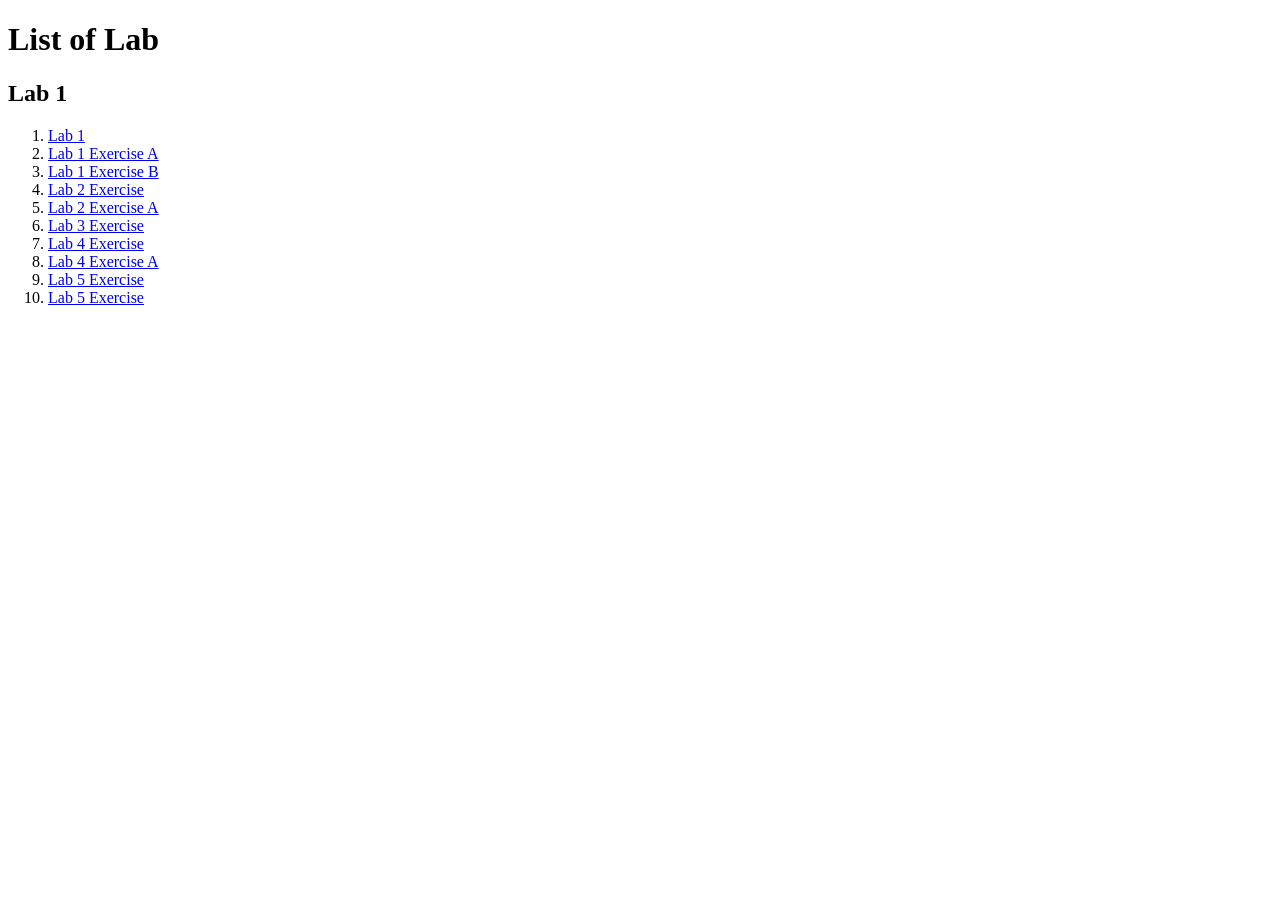
<file: index.html>
<!DOCTYPE html>
<html>
    <head>
        <title> list of lab</title>
    </head>

    <body>
        <h1>List of Lab</h1>

        <h2>Lab 1</h2>
        <ol>
            <li><a href="Lab1/Lab1.html">Lab 1 </a></li>
            <li><a href="Lab1_ExerA/lab1_ExerA.html">Lab 1 Exercise A</a></li>
            <li><a href="Lab1_ExerB/lab1_ExerB.html">Lab 1 Exercise B</a></li>
            <li><a href="Lab2/lab2.html">Lab 2 Exercise</a></li>
            <li><a href="Lab2/Lab2_ExerA.html">Lab 2 Exercise A</a></li>
            <li><a href="Lab3/lab3.html">Lab 3 Exercise</a></li>
            <li><a href="Lab4/Lab4/lab4.html">Lab 4 Exercise</a></li>
            <li><a href="Lab4/Lab4_ExerA/lab4_ExerA.html">Lab 4 Exercise A</a></li>
            <li><a href="Lab5/Lab5/umt.html">Lab 5 Exercise</a></li>
            <li><a href="Lab5/Lab5_ExerA/food.html">Lab 5 Exercise</a></li>
        </ol>
    </body>
</html>
</file>
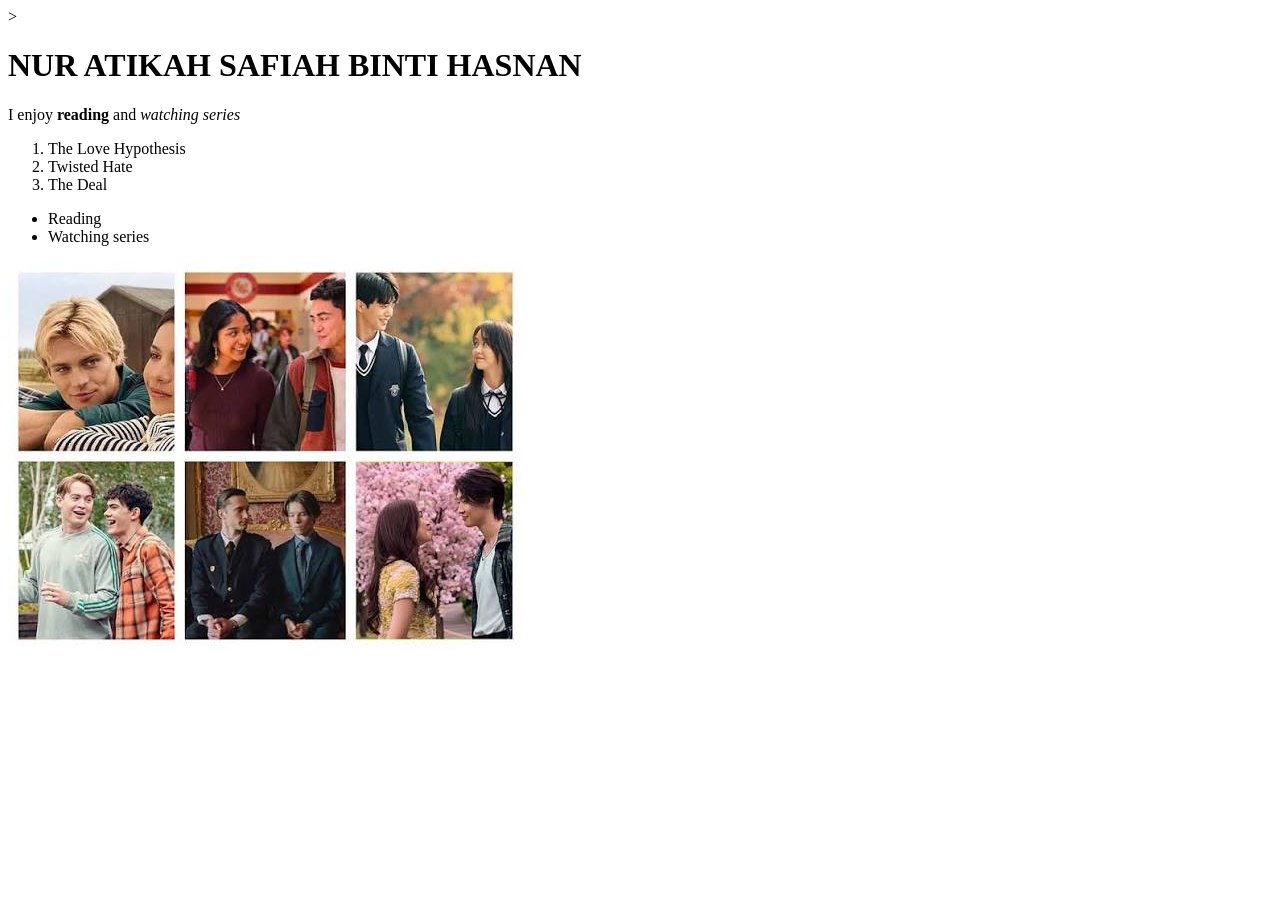
<file: Lab1/Lab1.html>
<!DOCTYPE html>
<html lang="en">
    <head>
        <meta charset="UTF-8">
        <title>
            My Profile
        </title>
    </head>
    <body>
       <!--Heading-->>
        <h1> NUR ATIKAH SAFIAH BINTI HASNAN</h1>
       <!--About my hobbies-->
        <P>I enjoy <strong>reading</strong> and <em>watching series</em></P>
         <!--Favourite Books-->
        <ol>
            <li>The Love Hypothesis</li>
            <li>Twisted Hate</li>
            <li>The Deal</li>
        </ol>
        <!--Link and Image-->
        <ul>
            <li>Reading</li>
            <li>Watching series</li>
        </ul>
        <a href+"https://alihazelwood.com/the-love-hypothesis/"></a>
        <img src="netflix.jpg"alt="Watching Series">
    </body>
</html>
</file>
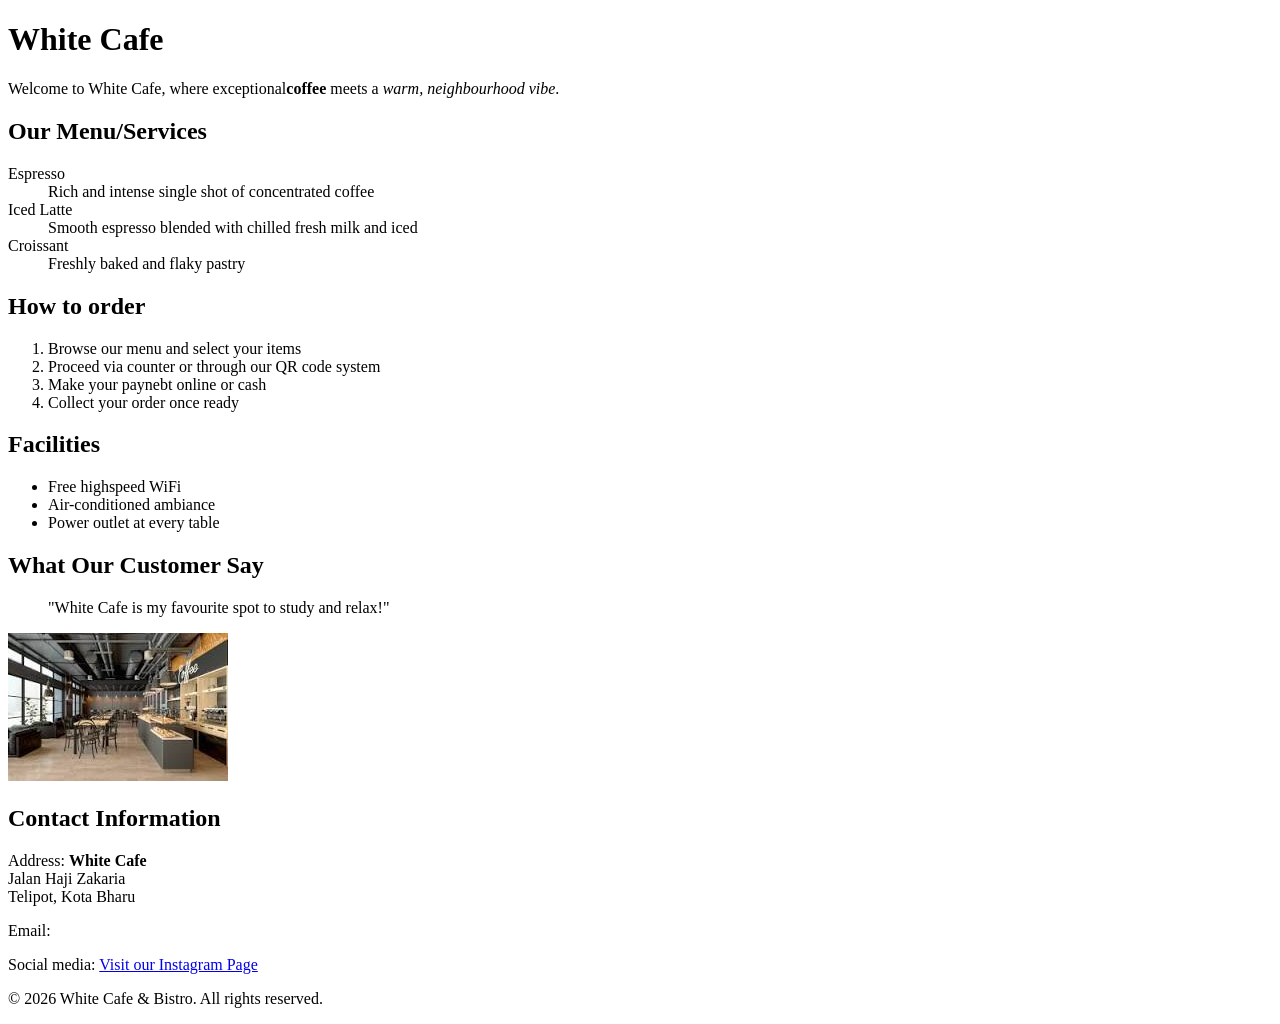
<file: Lab1_ExerA/lab1_ExerA.html>
<!DOCTYPE html>
<html lang="en">
    <head>
        <meta charset="UTF-8">
        <meta name="viewport"
        content="width=device-width,
        initial-scale+1.0">
        <title>White Cafe</title>
        <h1> White Cafe</h1>
        <p>Welcome to White Cafe, where exceptional<strong>coffee</strong> meets a <em>warm, neighbourhood vibe</em>.</p>

        <h2>Our Menu/Services</h2>
        <dl>
            <dt>Espresso</dt>
            <dd>Rich and intense single shot of concentrated coffee</dd>

            <dt>Iced Latte</dt>
            <dd>Smooth espresso blended with chilled fresh milk and iced</dd>

            <dt>Croissant</dt>
            <dd>Freshly baked and flaky pastry</dd>
        </dl>

        <h2>How to order</h2>
        <ol>
            <li> Browse our menu and select your items</li>
            <li> Proceed via counter or through our QR code system</li>
            <li> Make your paynebt online or cash</li>
            <li> Collect your order once ready</li>
        </ol>

           <h2>Facilities</h2>
        <ul>
            <li> Free highspeed WiFi</li>
            <li> Air-conditioned ambiance</li>
            <li> Power outlet at every table</li>
        </ul>
        <h2>What Our Customer Say</h2>
        <blockquote>
            "White Cafe is my favourite spot to study and relax!"
        </blockquote>
        <p>
             <img src="whitecafe.jpg"alt="White Cafe">
        </p>
         <h2>Contact Information</h2>
        <p>Address: 
           <strong>White Cafe</strong><br> Jalan Haji Zakaria<br>
            Telipot, Kota Bharu<br>
        </p>
        <p>
            Email: <a href="WhiteCafe class=com"></a>
        </p>

        <p>
            Social media: <a href="https://www.instagram.com/socialmediacafe11/" target="_blank"> Visit our Instagram Page</a>
        </p>
        <footer>
            <p>&copy; 2026 White Cafe &amp; Bistro. All rights reserved. </p>
        </footer>
</head>
</html>
</file>
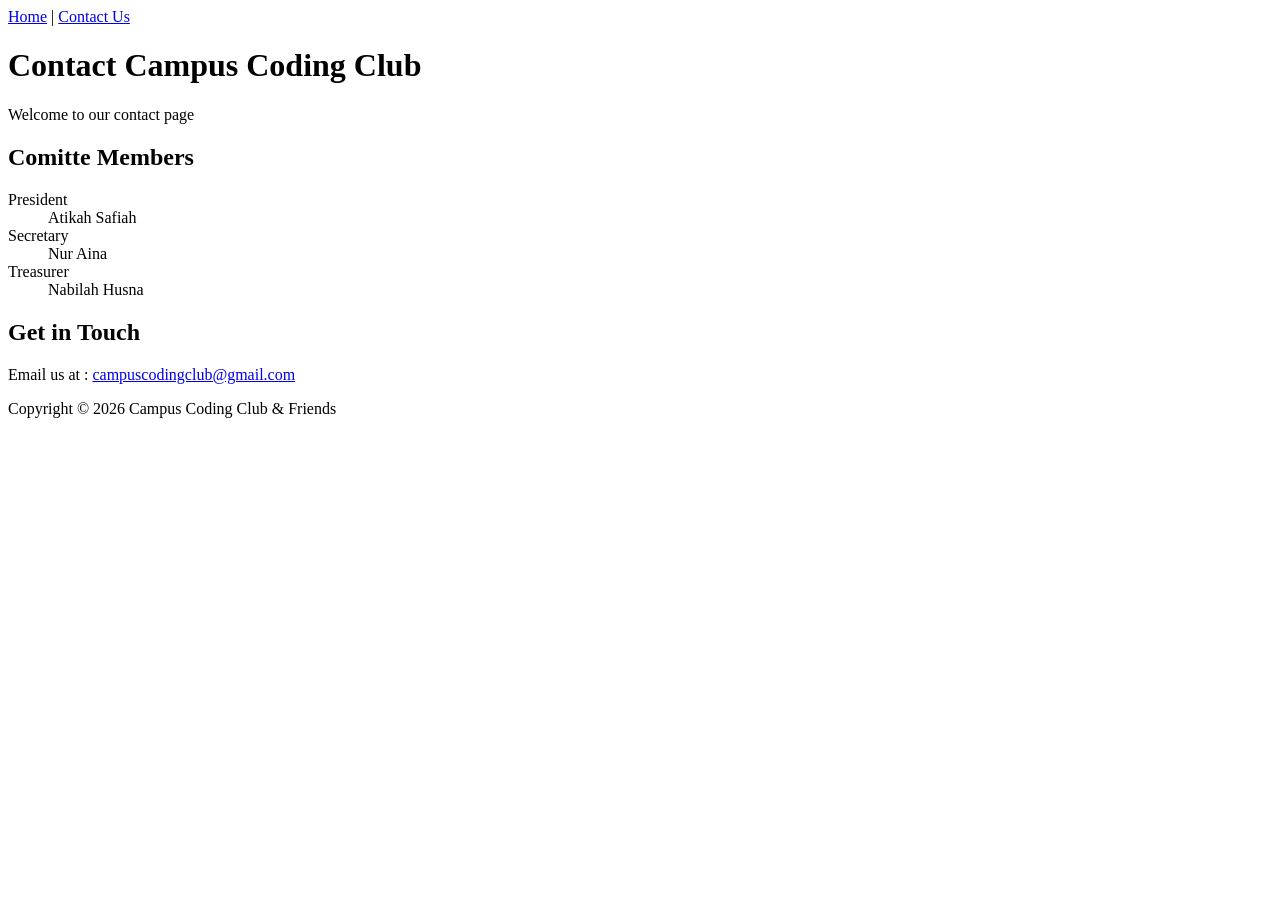
<file: Lab1_ExerB/Contact.html>
<!DOCTYPE html>
<html lang="en">
    <head>
        <!-- Page information-->
         <meta charset="utf-8">
         <title>Campus Coding Club - Contact Us</title>
    </head>
    <body>

        <!--Navigation-->
        <nav>
            <a href="lab1_ExerB.html">Home</a> |
            <a href="contact.html">Contact Us</a>
        </nav>

        <h1>Contact Campus Coding Club</h1>
        <p>Welcome to our contact page</p>

        <h2>Comitte Members</h2>

        <dl>
            <dt>President</dt>
            <dd>Atikah Safiah</dd>

            <dt>Secretary</dt>
            <dd>Nur Aina</dd>
            
            <dt>Treasurer</dt>
            <dd>Nabilah Husna</dd>
        </dl>

        <!--Club Email-->
        <h2>Get in Touch</h2>
        <p>
            Email us at :
            <a href="mailto:campuscodingclub@gmail.com">
            campuscodingclub@gmail.com</a>
        </p>

        <!--Copyright Information-->
        <p>Copyright &copy; 2026 Campus Coding Club &amp; Friends</p>
    </body>
</html>
</file>
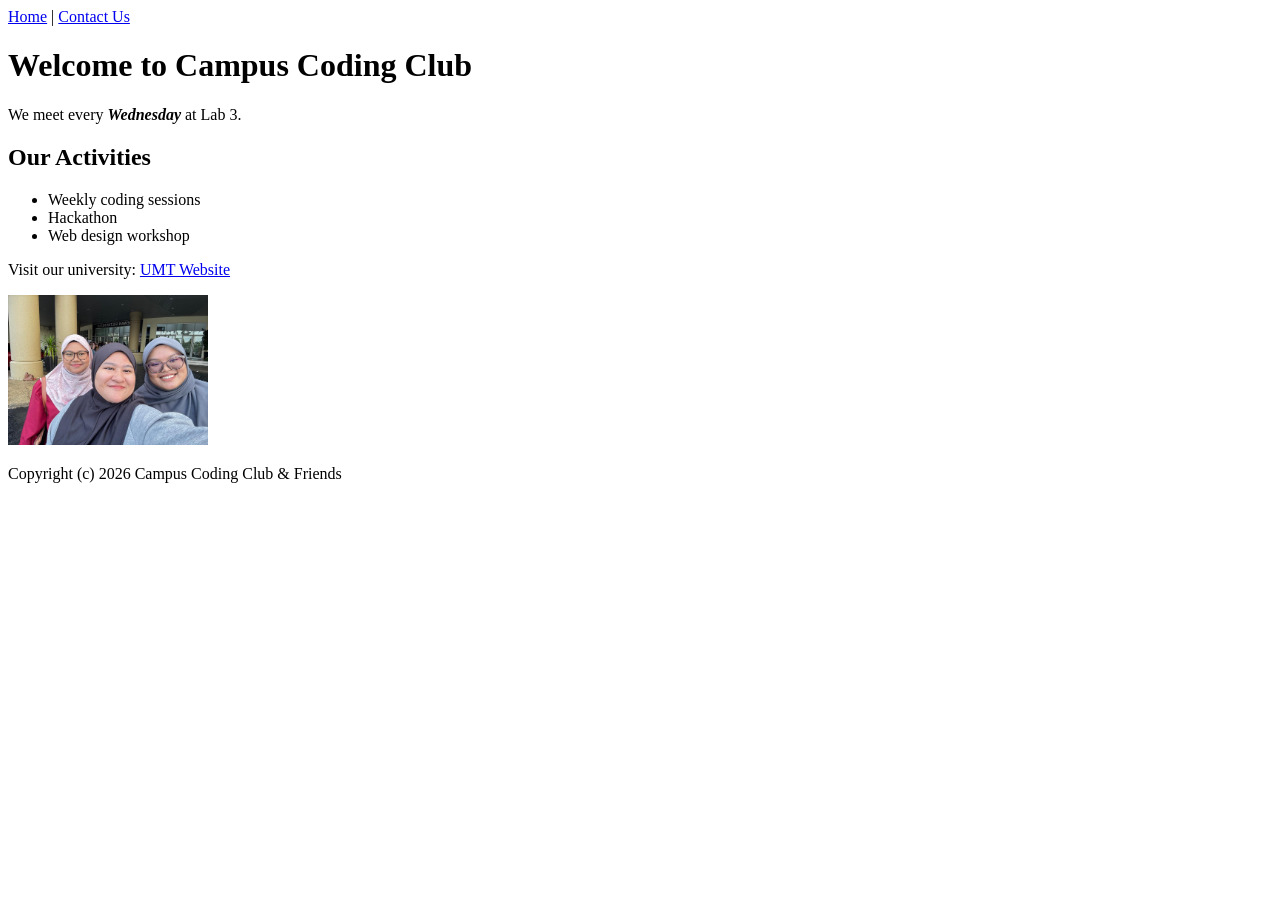
<file: Lab1_ExerB/lab1_ExerB.html>
<!DOCTYPE html>
<html lang="en">
<head>
    <meta charset="UTF-8">
    <meta name="viewport" content="width=device-width, initial-scale=1.0">
 <title>Campus Coding Club</title>
</head>
 <body>

<!-- List of errors -->
<!-- Error 1 (Line 1): Missing DOCTYPE declaration -->
<!-- Error 2 (Line 3): Missing closing tag-->
<!--Error 3 (Line 4): Meta tag was inside the unclosed title-->
<!-- Error 4 (Line 7): Wrong closing heading tag-->
<!-- Error 5 (Line 8): Strong and em tags closed in the wrong order-->
<!-- Error 6 (Line 8): Missing closing paragraph tag-->
<!-- Error 7 (Line 9): Wrong closing heading tag-->
<!-- Error 8 (Line 11): Missing closing list item tag </li-->
<!-- Error 9 (Line 14): Wrong closing list tag </ul>-->
<!-- Error 10 (Line 15): URL is missing htpps://-->
<!-- Error 11 (Line 16): Image is missing alternative text-->

<!--Navigation-->
        <nav>
            <a href="lab1_ExerB.html">Home</a> |
            <a href="contact.html">Contact Us</a>
        </nav>

 <h1>Welcome to Campus Coding Club</h1>
 <p>We meet every <strong><em>Wednesday</em></strong> at Lab 3.</p>
 <h2>Our Activities</h2>
 <ul>
 <li>Weekly coding sessions</li>
 <li>Hackathon</li>
 <li>Web design workshop</li>
 </ul>
 <p>Visit our university: <a href=https://www.umt.edu.my>UMT Website</a></p>
 <img src="club.jpeg" alt="Campus Coding Club" width = 200>
 <p>Copyright (c) 2026 Campus Coding Club & Friends</p>
 </body>
 </html>
</file>
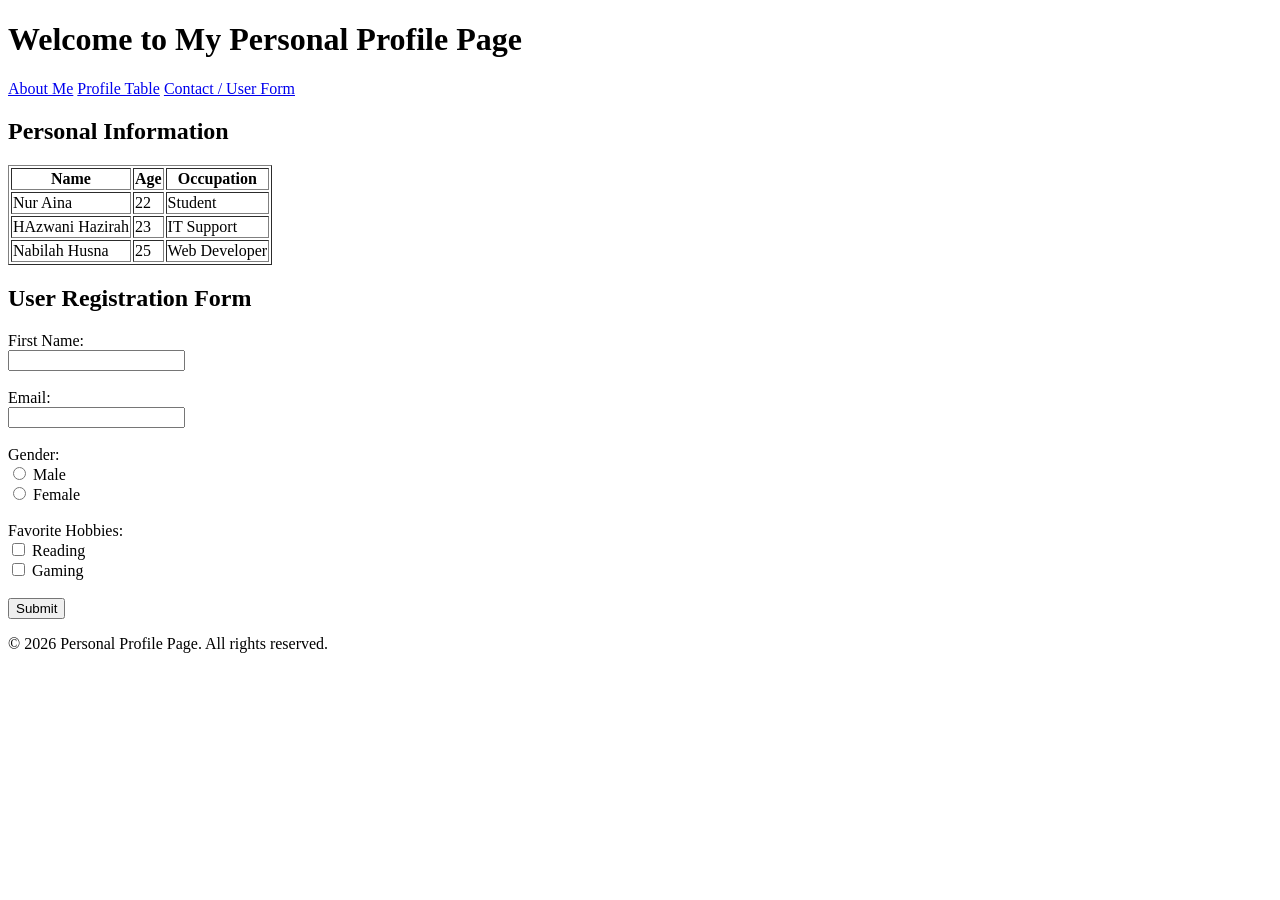
<file: Lab2/lab2.html>
<!DOCTYPE html>
<html lang="en">
<head>
    <meta charset="UTF-8">
    <title>Personal Profile Page</title>
</head>
<body>

    <!--Semantic Tag: Header-->
    <header>
        <h1>Welcome to My Personal Profile Page</h1>
    </header>

    <!--Semantic Tag: Nav-->
    <nav>
       <a href="#about">About Me</a> 
        <a href="#profile-data">Profile Table</a> 
        <a href="#form-section">Contact / User Form</a>
    </nav>

    <!--Main Content grouped into a Section-->
    <section>

        <!--Article 1: Profile Table-->
        <article id="profile-data">
            <h2>Personal Information</h2>
            <!--Table Requirement: At least 3 rows and 3 columns-->
            <table border="1">
                <tr>
                    <th>Name</th>
                    <th>Age</th>
                    <th>Occupation</th>
                </tr>
                <tr>
                    <td>Nur Aina</td>
                    <td>22</td>
                    <td>Student</td>
                </tr>
                 <tr>
                    <td>HAzwani Hazirah</td>
                    <td>23</td>
                    <td>IT Support</td>
                </tr>
                <tr>
                    <td>Nabilah Husna</td>
                    <td>25</td>
                    <td>Web Developer</td>
                </tr>
            </table>
        </article>

        <!--Article 2: Form Section-->
        <article id="form-section">
            <h2>User Registration Form</h2>
            
            <!--Form Requirement: Text inputs, radio buttons, checkboxes, submit button-->
            <form action="submit_form.php" method="post">
                <!--Text Inputs (Name & Email)-->
                <label for="fname">First Name:</label><br>
                <input type="text" id="fname" name="firstname"><br><br>

                <label for="email">Email:</label><br>
                <input type="text" id="email" name="email"><br><br>

                <!--Radio Buttons (Gender)-->
                <label>Gender:</label><br>
                <input type="radio" id="male" name="gender" value="male">
                <label for="male">Male</label><br>
                <input type="radio" id="female" name="gender" value="female">
                <label for="female">Female</label><br><br>

                <!--Checkboxes (Favorite Hobbies)-->
                <label>Favorite Hobbies:</label><br>
                <input type="checkbox" id="hobby1" name="hobby1" value="Reading">
                <label for="hobby1">Reading</label><br>
                <input type="checkbox" id="hobby2" name="hobby2" value="Gaming">
                <label for="hobby2">Gaming</label><br><br>

                <!--Submit Button-->
                <input type="submit" value="Submit">
            </form>
        </article>

    </section>

    <!--Semantic Tag: Footer-->
    <footer>
        <p>&copy; 2026 Personal Profile Page. All rights reserved.</p>
    </footer>

</body>
</html>
</file>
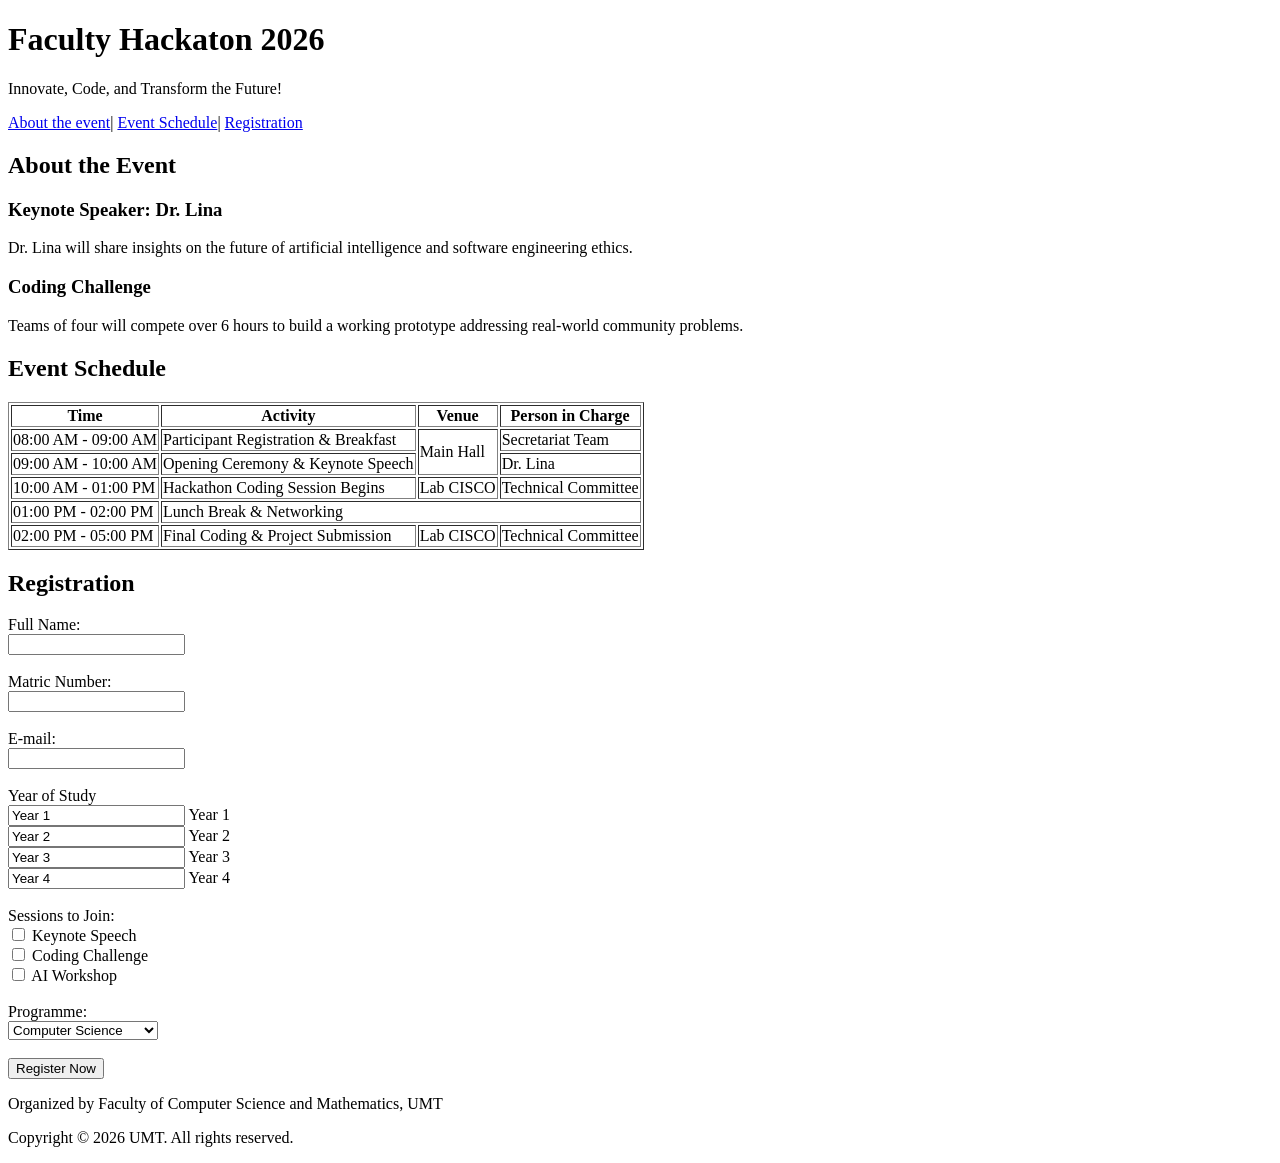
<file: Lab2/Lab2_ExerA.html>
<!DOCTYPE html>
<html lang="en">
<head>
    <meta charset="UTF-8">
    <title>Faculty Hackaton 2026</title>
</head>
<body>

    <!-- Header Section -->
     <header>
        <h1>Faculty Hackaton 2026</h1>
        <p>Innovate, Code, and Transform the Future!</p>
     </header>

      <!-- Navigation Sections with Internet Links -->
       <nav>
            <a href="#about">About the event</a>|
            <a href="#schedule">Event Schedule</a>|
            <a href="#register">Registration</a>
       </nav>

        <!-- Section 1: About the Event -->
    <section id="about">
        <h2>About the Event</h2>
        <article>
            <h3>Keynote Speaker: Dr. Lina</h3>
            <p>Dr. Lina will share insights on the future of artificial intelligence and software engineering ethics.</p>
        </article>
        <article>
            <h3>Coding Challenge</h3>
            <p>Teams of four will compete over 6 hours to build a working prototype addressing real-world community problems.</p>
        </article>
    </section>

     <!-- Section 2: Event Schedule Table -->
    <section id="schedule">
        <h2>Event Schedule</h2>
        <table border="1">
            <tr>
                <th>Time</th>
                <th>Activity</th>
                <th>Venue</th>
                <th>Person in Charge</th>
            </tr>
            <tr>
                <td>08:00 AM - 09:00 AM</td>
                <td>Participant Registration & Breakfast</td>
                <td rowspan="2">Main Hall</td>
                <td>Secretariat Team</td>
            </tr>
            <tr>
                <td>09:00 AM - 10:00 AM</td>
                <td>Opening Ceremony & Keynote Speech</td>
                <td>Dr. Lina</td>
            </tr>
            <tr>
                <td>10:00 AM - 01:00 PM</td>
                <td>Hackathon Coding Session Begins</td>
                <td>Lab CISCO</td>
                <td>Technical Committee</td>
            </tr>
            <tr>
                <td>01:00 PM - 02:00 PM</td>
                <td colspan="3">Lunch Break & Networking</td>
            </tr>
            <tr>
                <td>02:00 PM - 05:00 PM</td>
                <td>Final Coding & Project Submission</td>
                <td>Lab CISCO</td>
                <td>Technical Committee</td>
            </tr>
        </table>
    </section>

     <!-- Section 3: Registration Form -->
      <section id="register">
        <h2> Registration</h2>
        <form action="register.html" method="post">
            <!-- Text Inputs -->
             <label for="fullname">Full Name:</label></label><br>
             <input type="text" id="fullname" name="fullname"><br><br>
             <label for="matric">Matric Number:</label><br>
             <input type="text" id="matric" name="matric"><br><br>
             <label for="email">E-mail:</label><br>
             <input type="text" id="email" name="email"><br><br>

            <!-- Radio Buttons (Shared name group)-->
            <label>Year of Study</label><br>
            <input type=" radio" id="year1" name="year" value="Year 1">
            <label for="year1">Year 1</label><br>
            <input type=" radio" id="year2" name="year" value="Year 2">
            <label for="year2">Year 2</label><br>
            <input type=" radio" id="year3" name="year" value="Year 3">
            <label for="year3">Year 3</label><br>
            <input type=" radio" id="year4" name="year" value="Year 4">
            <label for="year4">Year 4</label><br><br>

            <!-- Checkboxes (At least 3 choices) -->
            <label>Sessions to Join:</label><br>
            <input type="checkbox" id="session1" name="sessions" value="Keynote">
            <label for="session1">Keynote Speech</label><br>
            <input type="checkbox" id="session2" name="sessions" value="Coding">
            <label for="session2">Coding Challenge</label><br>
            <input type="checkbox" id="session3" name="sessions" value="Workshop">
            <label for="session3">AI Workshop</label><br><br>

            <!-- Drop-down list with at least 4 options -->
            <label for="programme">Programme:</label><br>
            <select id="programme" name="programme">
                <option value="cs">Computer Science</option>
                <option value="se">Software Engineering</option>
                <option value="net">Network Computing</option>
                <option value="an">Analytic Data</option>
            </select><br><br>

            <!-- Submit Button -->
            <input type="submit" value="Register Now">
        </form>
    </section>

    <!-- Footer Section -->
    <footer>
        <p>Organized by Faculty of Computer Science and Mathematics, UMT</p>
        <p>Copyright &copy; 2026 UMT. All rights reserved.</p>
    </footer>
</body>
</html>
</file>
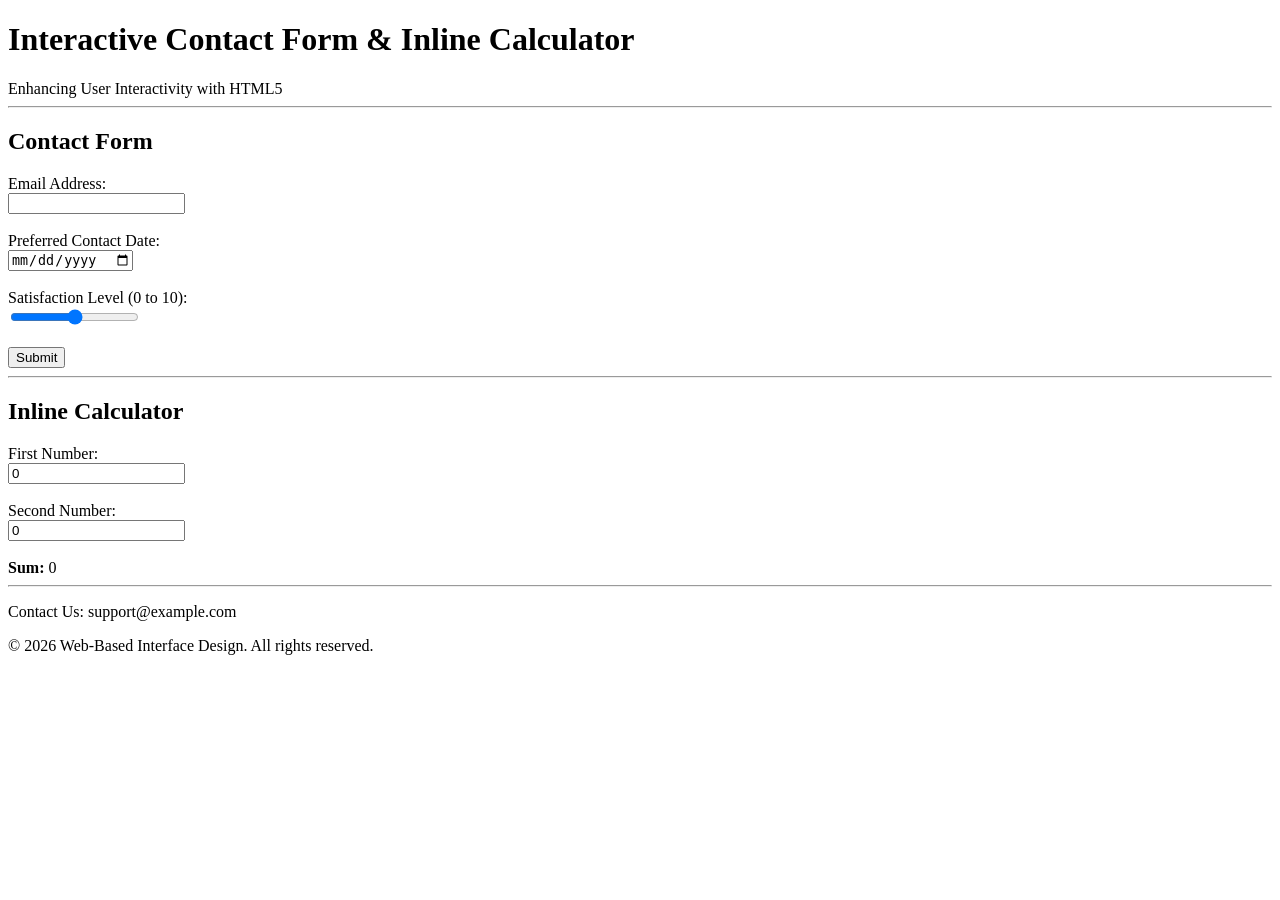
<file: Lab3/lab3.html>
<!DOCTYPE html>
<html lang="en">
<head>
    <meta charset="UTF-8">
    <meta name="viewport" content="width=device-width, initial-scale=1.0">
    <title>Document</title>
</head>
<body>

    <!-- 2. & 3. Header Section (First <div>) -->
    <div>
        <!-- Block element for website title -->
        <h1>Interactive Contact Form & Inline Calculator</h1>
        <!-- Inline element for subtitle/slogan -->
        <span>Enhancing User Interactivity with HTML5</span>
    </div>

    <hr>

    <!-- 2. & 4. Content Section -->
    <div>
        <!-- Contact Form using HTML5 elements -->
        <h2>Contact Form</h2>
        <form>
            <!-- Email input -->
            <label for="email">Email Address:</label><br>
            <input type="email" id="email" name="email" required><br><br>

            <!-- Date input for preferred contact date -->
            <label for="contact_date">Preferred Contact Date:</label><br>
            <input type="date" id="contact_date" name="contact_date"><br><br>

            <!-- Range slider for user satisfaction level -->
            <label for="satisfaction">Satisfaction Level (0 to 10):</label><br>
            <input type="range" id="satisfaction" name="satisfaction" min="0" max="10"><br><br>

            <!-- Submit button -->
            <input type="submit" value="Submit">
        </form>

        <hr>

        <!-- Inline Calculator (Third <div> inside Content Section) -->
        <div>
            <h2>Inline Calculator</h2>
            <!-- Dynamic calculation using HTML5 <output> element -->
            <form oninput="result.value = parseFloat(num1.value || 0) + parseFloat(num2.value || 0)">
                <!-- First input field -->
                <label for="num1">First Number:</label><br>
                <input type="number" id="num1" name="num1" value="0"><br><br>

                <!-- Second input field -->
                <label for="num2">Second Number:</label><br>
                <input type="number" id="num2" name="num2" value="0"><br><br>

                <!-- Dynamic output element displaying the sum -->
                <label for="result"><strong>Sum:</strong> </label>
                <output name="result" for="num1 num2">0</output>
            </form>
        </div>
    </div>

    <hr>

    <!-- 2. & 5. Footer Section (Final <div>) -->
    <div>
        <!-- Contact info and HTML entity (&copy;) -->
        <p>Contact Us: support@example.com</p>
        <p>&copy; 2026 Web-Based Interface Design. All rights reserved.</p>
    </div>
</body>
</html>
</file>
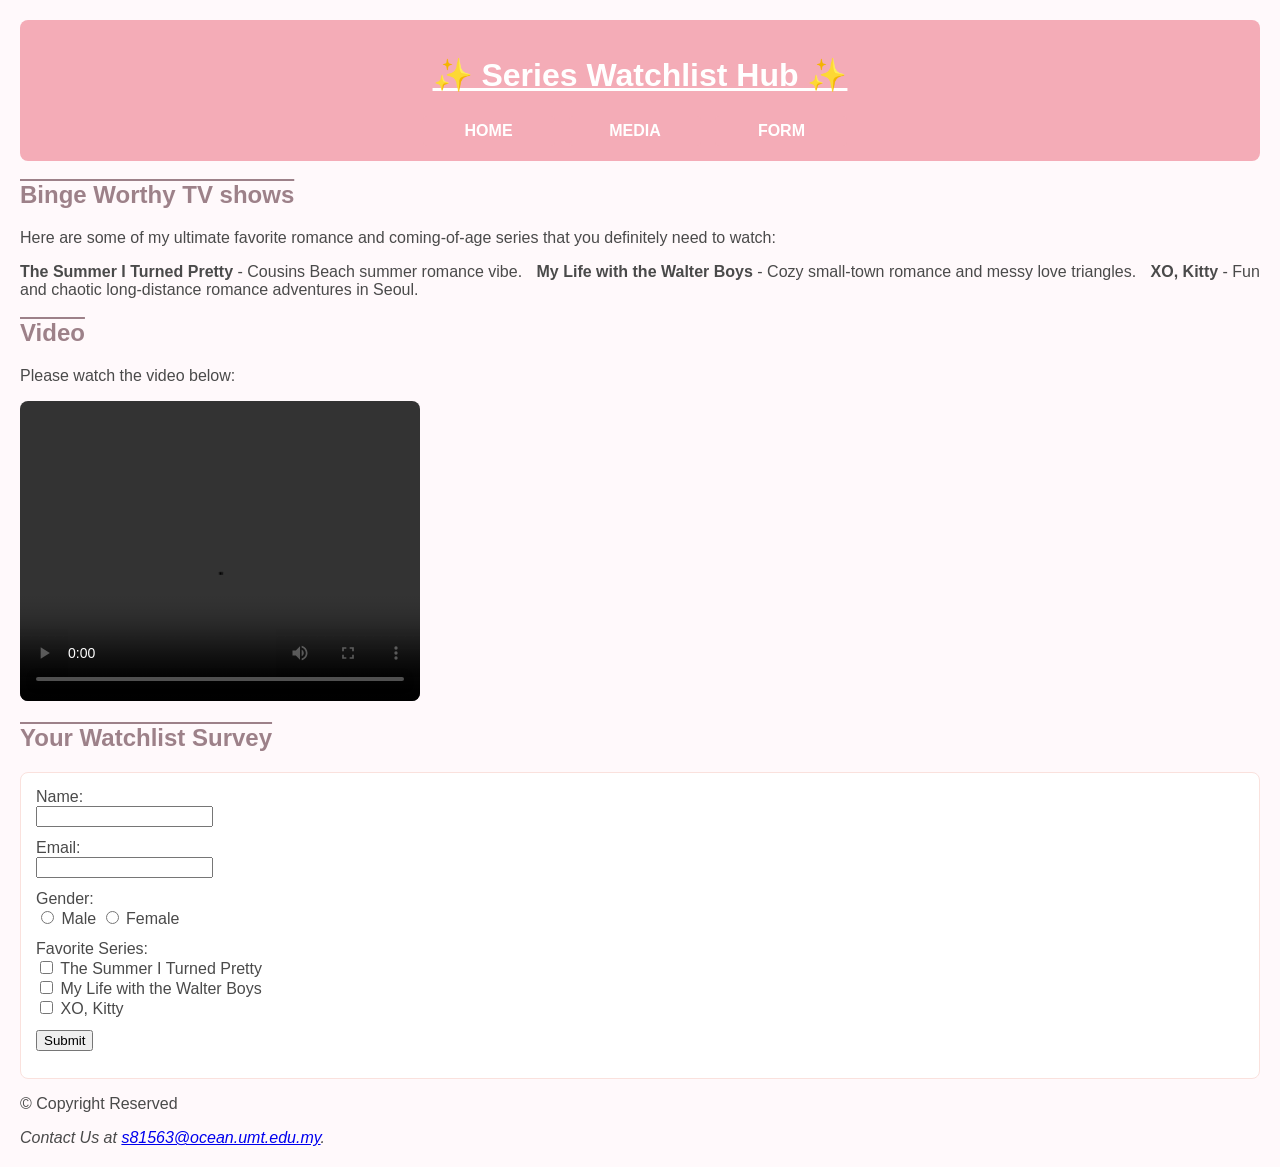
<file: Lab4/Lab4/lab4.html>
<!DOCTYPE html>
<html>
<head>
    <meta charset="utf-8">
    <title>Lab Exercise 4</title>
    <!-- External CSS -->
    <link rel="stylesheet" type="text/css" href="styles.css">
    
    <!-- Internal CSS -->
    <style>
        .note-style {
            font-style: italic;
            color: red;
        }
    </style>
</head>
<body>

    <!-- Header & Navigation -->
    <header>
        <h1>✨ Series Watchlist Hub ✨</h1>
        <nav>
            <ul>
                <li><a href="#main">Home</a></li>
                <li><a href="#media">Media</a></li>
                <li><a href="#form">Form</a></li>
            </ul>
        </nav>
    </header>

    <!-- Semantic Tag Section & Article -->
    <section id="main">
        <article>
            <h2>Binge Worthy TV shows</h2>
            <p>Here are some of my ultimate favorite romance and coming-of-age series that you definitely need to watch:</p>
            <ul>
                <li><strong>The Summer I Turned Pretty</strong> - Cousins Beach summer romance vibe.</li>
                <li><strong>My Life with the Walter Boys</strong> - Cozy small-town romance and messy love triangles.</li>
                <li><strong>XO, Kitty</strong> - Fun and chaotic long-distance romance adventures in Seoul.</li>
            </ul>
        </article>
    </section>

    <!-- Insert Video Section -->
    <section id="media">
        <h2>Video</h2>
        <p>Please watch the video below:</p>
        <video width="400" height="300" controls>
            <source src="binge.mp4" type="video/mp4">
            Your browser does not support the video tag.
        </video>
    </section>

    <!-- Interactive Form Section -->
    <section id="form">
        <h2>Your Watchlist Survey</h2>
        <form action="#" method="post">
            
            <!-- Name (Text Input) -->
            <div class="lab-form">
                <label for="name">Name:</label><br>
                <input type="text" id="name" name="name">
            </div>

            <!-- Email (Text Input) -->
            <div class="lab-form">
                <label for="email">Email:</label><br>
                <input type="text" id="email" name="email">
            </div>

            <!-- Gender (Radio Buttons) -->
            <div class="lab-form">
                <label>Gender:</label><br>
                <input type="radio" id="male" name="gender" value="male">
                <label for="male">Male</label>
                <input type="radio" id="female" name="gender" value="female">
                <label for="female">Female</label>
            </div>

            <!-- Favorite Series (Checkboxes) -->
            <div class="lab-form">
                <label>Favorite Series:</label><br>
                <input type="checkbox" id="series1" name="series" value="tsitp">
                <label for="series1">The Summer I Turned Pretty</label><br>
                <input type="checkbox" id="series2" name="series" value="walterboys">
                <label for="series2">My Life with the Walter Boys</label><br>
                <input type="checkbox" id="series3" name="series" value="xokitty">
                <label for="series3">XO, Kitty</label>
            </div>

            <!-- Submit Button -->
            <div class="lab-form">
                <button type="submit">Submit</button>
            </div>

        </form>
    </section>

    <!-- Footer -->
    <footer>
        <p>&copy; Copyright Reserved</p>
        <address>
            Contact Us at <a href="mailto:s81563@ocean.umt.edu.my">s81563@ocean.umt.edu.my</a>.
        </address>
    </footer>

</body>
</html>
</file>
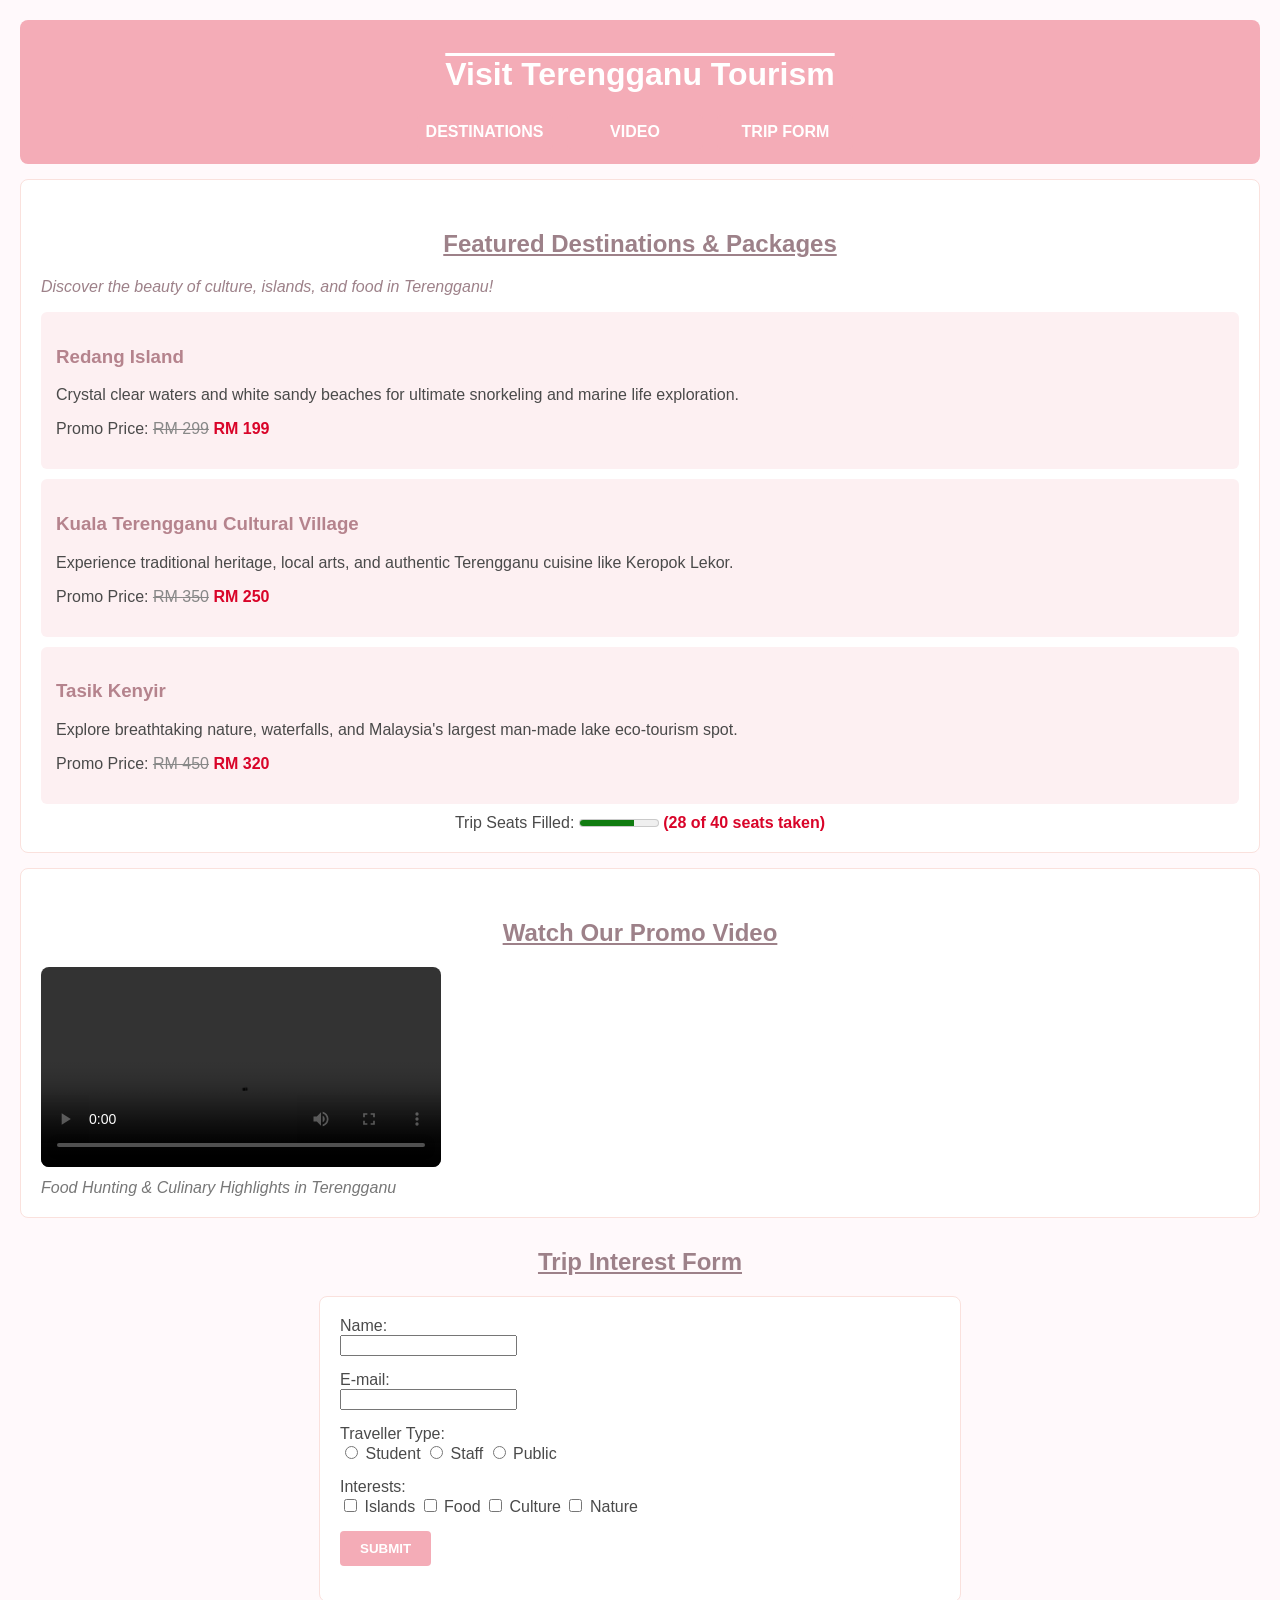
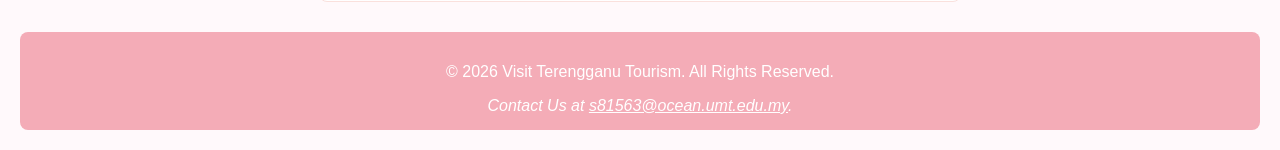
<file: Lab4/Lab4_ExerA/lab4_ExerA.html>
<!DOCTYPE html>
<html lang="en">
<head>
    <meta charset="utf-8">
    <meta name="viewport" content="width=device-width, initial-scale=1.0">
    <title>Visit Terengganu Tourism</title>
    
    <!-- External CSS -->
    <link rel="stylesheet" href="style.css">
    
    <!-- Internal CSS (At least 2 rules) -->
    <style>
        .note-style {
            font-style: italic;
            color: #9d8189;
        }
        .highlight-text {
            font-weight: bold;
            color: #d90429;
        }
    </style>
</head>
<body>

    <!-- Header & Navigation Bar -->
    <header>
        <h1>Visit Terengganu Tourism</h1>
        <nav>
            <ul>
                <li><a href="#destinations">Destinations</a></li>
                <li><a href="#video">Video</a></li>
                <li><a href="#trip">Trip Form</a></li>
            </ul>
        </nav>
    </header>

    <!-- Destinations Section -->
    <section id="destinations">
        <h2>Featured Destinations & Packages</h2>
        <p class="note-style">Discover the beauty of culture, islands, and food in Terengganu!</p>

        <!-- Article 1 -->
        <article class="card">
            <h3>Redang Island</h3>
            <p>Crystal clear waters and white sandy beaches for ultimate snorkeling and marine life exploration.</p>
            <p class="price">
                Promo Price: <span class="old-price">RM 299</span> <span class="new-price">RM 199</span>
            </p>
        </article>

        <!-- Article 2 -->
        <article class="card">
            <h3>Kuala Terengganu Cultural Village</h3>
            <p>Experience traditional heritage, local arts, and authentic Terengganu cuisine like Keropok Lekor.</p>
            <p class="price">
                Promo Price: <span class="old-price">RM 350</span> <span class="new-price">RM 250</span>
            </p>
        </article>

        <!-- Article 3 -->
        <article class="card">
            <h3>Tasik Kenyir</h3>
            <p>Explore breathtaking nature, waterfalls, and Malaysia's largest man-made lake eco-tourism spot.</p>
            <p class="price">
                Promo Price: <span class="old-price">RM 450</span> <span class="new-price">RM 320</span>
            </p>
        </article>

        <!-- Meter Element -->
        <div class="center">
            <label for="seats">Trip Seats Filled:</label>
            <meter id="seats" min="0" max="40" value="28">28/40</meter>
            <span class="highlight-text">(28 of 40 seats taken)</span>
        </div>
    </section>

    <!-- Video Section -->
    <section id="video">
        <h2>Watch Our Promo Video</h2>
        <figure>
            <video width="400" height="300" controls>
                <source src="terengganu.mp4" type="video/mp4">
                Your browser does not support the video tag.
            </video>
            <figcaption>Food Hunting & Culinary Highlights in Terengganu</figcaption>
        </figure>
    </section>

    <!-- Trip Form Section -->
    <section id="trip">
        <h2>Trip Interest Form</h2>
        <form action="#" method="post" class="trip-form">
            
            <div class="lab-form">
                <label for="name">Name:</label><br>
                <input type="text" id="name" name="name" required>
            </div>

            <div class="lab-form">
                <label for="email">E-mail:</label><br>
                <input type="email" id="email" name="email" required>
            </div>

            <div class="lab-form">
                <label>Traveller Type:</label><br>
                <input type="radio" id="student" name="traveller" value="Student">
                <label for="student">Student</label>
                <input type="radio" id="staff" name="traveller" value="Staff">
                <label for="staff">Staff</label>
                <input type="radio" id="public" name="traveller" value="Public">
                <label for="public">Public</label>
            </div>

            <div class="lab-form">
                <label>Interests:</label><br>
                <input type="checkbox" id="int1" name="interests" value="Islands">
                <label for="int1">Islands</label>
                <input type="checkbox" id="int2" name="interests" value="Food">
                <label for="int2">Food</label>
                <input type="checkbox" id="int3" name="interests" value="Culture">
                <label for="int3">Culture</label>
                <input type="checkbox" id="int4" name="interests" value="Nature">
                <label for="int4">Nature</label>
            </div>

            <div class="lab-form">
                <button type="submit">Submit</button>
            </div>

        </form>
    </section>

    <!-- Footer -->
    <footer>
        <p>&copy; 2026 Visit Terengganu Tourism. All Rights Reserved.</p>
        <address>
            Contact Us at <a href="mailto:s81563@ocean.umt.edu.my">s81563@ocean.umt.edu.my</a>.
        </address>
    </footer>

</body>
</html>
</file>
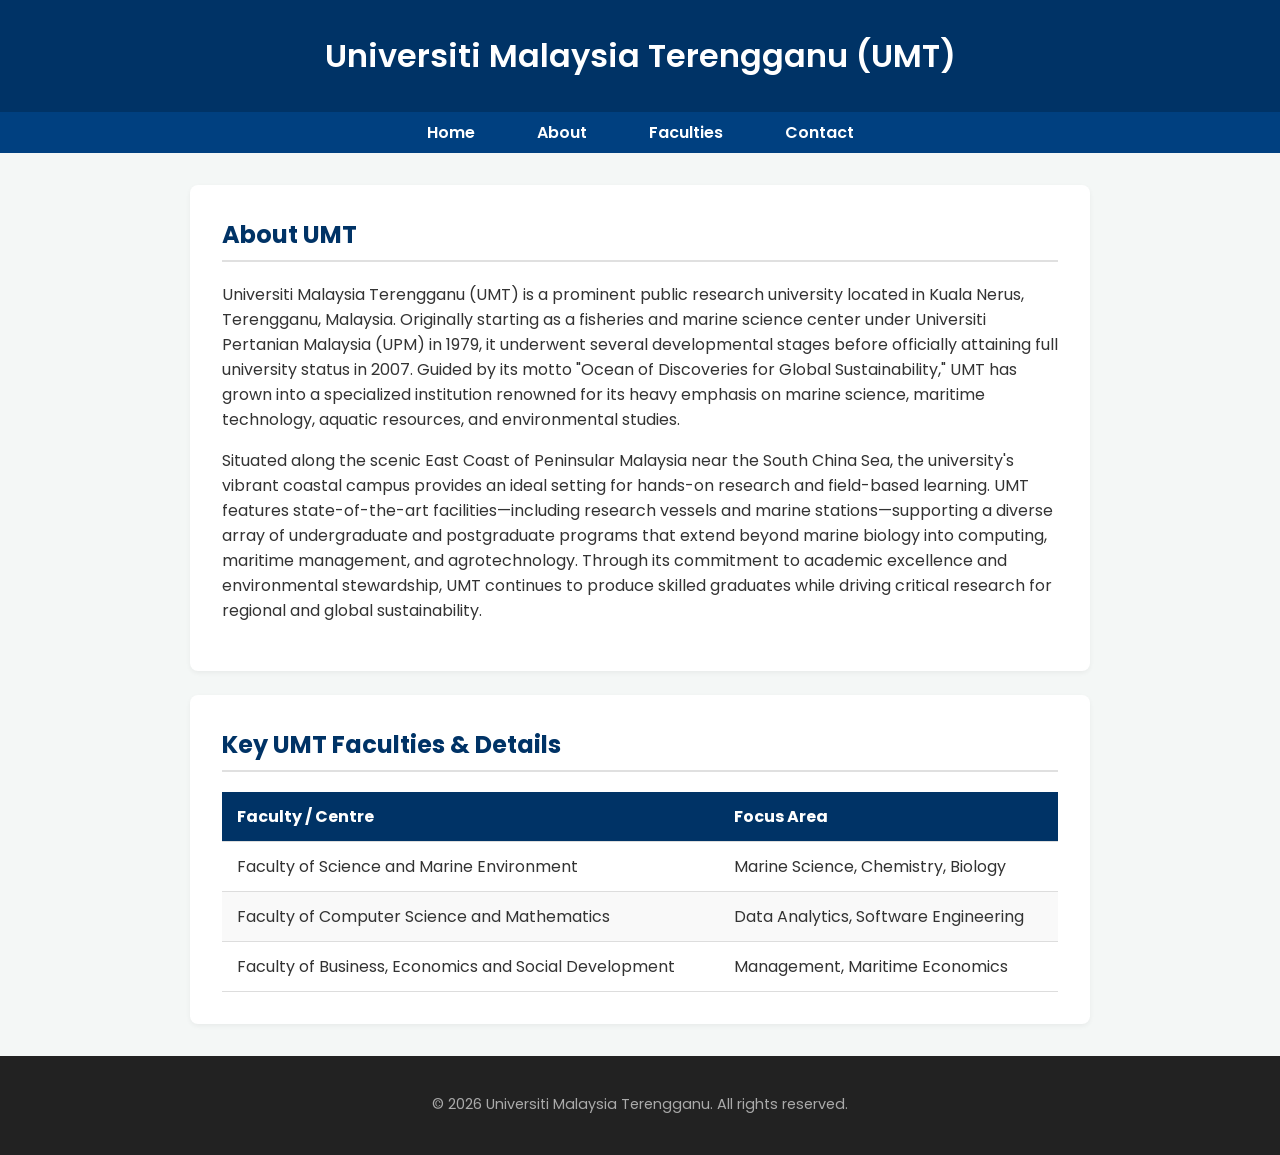
<file: Lab5/Lab5/umt.html>
<!DOCTYPE html>
<html lang="en">
<head>
    <meta charset="UTF-8">
    <meta name="viewport" content="width=device-width, initial-scale=1.0">
    <title>Universiti Malaysia Terengganu</title>
    <!-- Link External CSS -->
    <link rel="stylesheet" href="umt.css">
    <!-- Google Fonts -->
    <link href="https://fonts.googleapis.com/css2?family=Poppins:wght@300;400;600&display=swap" rel="stylesheet">
</head>
<body>

    <!-- Header Section -->
    <header>
        <h1>Universiti Malaysia Terengganu (UMT)</h1>
    </header>

    <!-- Navigation Bar -->
    <nav>
        <ul>
            <li><a href="#home">Home</a></li>
            <li><a href="#about">About</a></li>
            <li><a href="#faculties">Faculties</a></li>
            <li><a href="#contact">Contact</a></li>
        </ul>
    </nav>

    <!-- Main Content Section -->
    <main>
        <section id="about">
            <h2>About UMT</h2>
            <p>Universiti Malaysia Terengganu (UMT) is a prominent public research university located in Kuala Nerus, Terengganu, Malaysia. 
                Originally starting as a fisheries and marine science center under Universiti Pertanian Malaysia (UPM) in 1979, 
                it underwent several developmental stages before officially attaining full university status in 2007. 
                Guided by its motto "Ocean of Discoveries for Global Sustainability," 
                UMT has grown into a specialized institution renowned for its heavy emphasis on marine science, maritime technology, aquatic resources, and environmental studies.</p>
            <p>Situated along the scenic East Coast of Peninsular Malaysia near the South China Sea, the university's vibrant coastal campus provides an ideal setting for hands-on research and field-based learning. 
                UMT features state-of-the-art facilities—including research vessels and marine stations—supporting a diverse array of undergraduate and postgraduate programs that extend beyond marine biology into computing, maritime management, and agrotechnology. 
                Through its commitment to academic excellence and environmental stewardship, UMT continues to produce skilled graduates while driving critical research for regional and global sustainability.</p>
        </section>

        <!-- Table Section -->
        <section id="faculties">
            <h2>Key UMT Faculties & Details</h2>
            <table>
                <thead>
                    <tr>
                        <th>Faculty / Centre</th>
                        <th>Focus Area</th>
                    </tr>
                </thead>
                <tbody>
                    <tr>
                        <td>Faculty of Science and Marine Environment</td>
                        <td>Marine Science, Chemistry, Biology</td>
                    </tr>
                    <tr>
                        <td>Faculty of Computer Science and Mathematics</td>
                        <td>Data Analytics, Software Engineering</td>
                    </tr>
                    <tr>
                        <td>Faculty of Business, Economics and Social Development</td>
                        <td>Management, Maritime Economics</td>
                    </tr>
                </tbody>
            </table>
        </section>
    </main>

    <!-- Footer Section -->
    <footer>
        <p>&copy; 2026 Universiti Malaysia Terengganu. All rights reserved.</p>
    </footer>

</body>
</html>
</file>
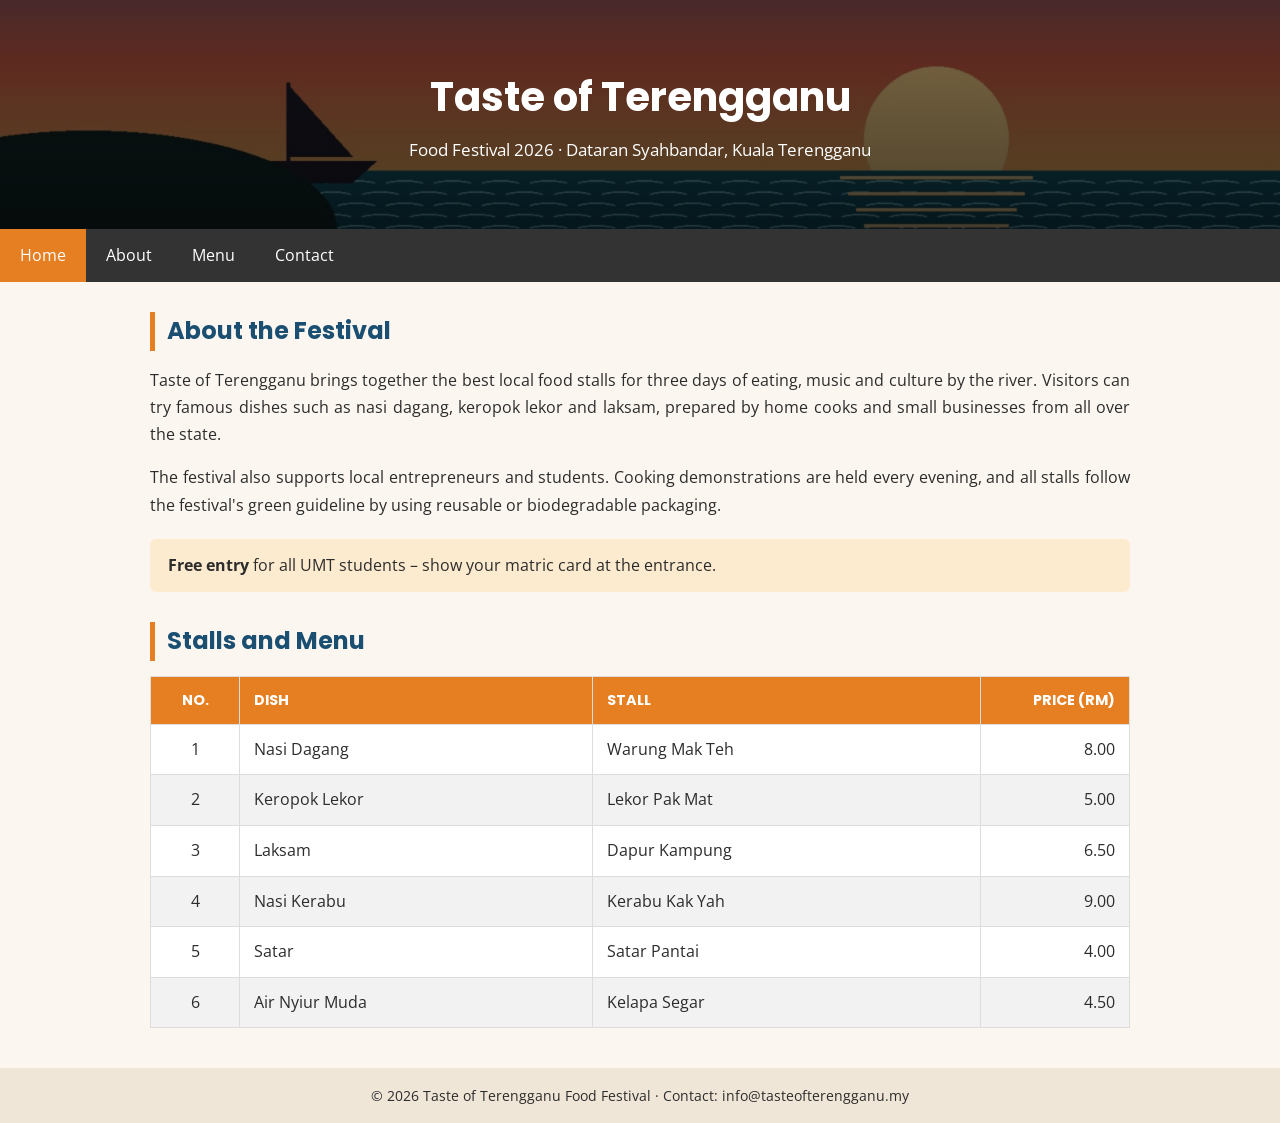
<file: Lab5/Lab5_ExerA/food.html>
<!DOCTYPE html>
<html lang="en">
<head>
  <meta charset="UTF-8">
  <meta name="viewport" content="width=device-width, initial-scale=1.0">
  <title>Taste of Terengganu - Food Festival 2026</title>

  <!-- Google Fonts: Poppins for headings, Open Sans for body text -->
  <link rel="preconnect" href="https://fonts.googleapis.com">
  <link rel="preconnect" href="https://fonts.gstatic.com" crossorigin>
  <link href="https://fonts.googleapis.com/css2?family=Open+Sans:wght@400;600&family=Poppins:wght@600;700&display=swap" rel="stylesheet">

  <!-- External CSS -->
  <link rel="stylesheet" href="food.css">

  <!-- Internal CSS for h2 headings -->
  <style>
    h2 {
      font-family: 'Poppins', sans-serif;
      color: #1B4F72;
      border-left: 5px solid #E67E22;
      padding-left: 12px;
      margin-top: 30px;
      margin-bottom: 15px;
    }
  </style>
</head>
<body>

  <!-- 1. Header with Background Image -->
  <header>
    <h1>Taste of Terengganu</h1>
    <p>Food Festival 2026 &middot; Dataran Syahbandar, Kuala Terengganu</p>
  </header>

  <!-- 2. Horizontal Navigation Bar -->
  <nav>
    <ul>
      <li><a class="active" href="#home">Home</a></li>
      <li><a href="#about">About</a></li>
      <li><a href="#menu">Menu</a></li>
      <li><a href="#contact">Contact</a></li>
    </ul>
  </nav>

  <!-- 3. Main Content Section -->
  <main>
    <section id="about">
      <h2>About the Festival</h2>
      <p>
        Taste of Terengganu brings together the best local food stalls for three days of eating, music and culture by the river. Visitors can try famous dishes such as nasi dagang, keropok lekor and laksam, prepared by home cooks and small businesses from all over the state.
      </p>
      <p>
        The festival also supports local entrepreneurs and students. Cooking demonstrations are held every evening, and all stalls follow the festival's green guideline by using reusable or biodegradable packaging.
      </p>

      <!-- 4. Inline CSS for Notice Box -->
      <div style="background-color: #FDEBD0; padding: 14px 18px; border-radius: 6px; margin: 20px 0;">
        <strong>Free entry</strong> for all UMT students &ndash; show your matric card at the entrance.
      </div>
    </section>

    <!-- 5. Styled Table -->
    <section id="menu">
      <h2>Stalls and Menu</h2>
      <table id="menu-table">
        <thead>
          <tr>
            <th>No.</th>
            <th>Dish</th>
            <th>Stall</th>
            <th class="price-col">Price (RM)</th>
          </tr>
        </thead>
        <tbody>
          <tr>
            <td>1</td>
            <td>Nasi Dagang</td>
            <td>Warung Mak Teh</td>
            <td class="price-col">8.00</td>
          </tr>
          <tr>
            <td>2</td>
            <td>Keropok Lekor</td>
            <td>Lekor Pak Mat</td>
            <td class="price-col">5.00</td>
          </tr>
          <tr>
            <td>3</td>
            <td>Laksam</td>
            <td>Dapur Kampung</td>
            <td class="price-col">6.50</td>
          </tr>
          <tr>
            <td>4</td>
            <td>Nasi Kerabu</td>
            <td>Kerabu Kak Yah</td>
            <td class="price-col">9.00</td>
          </tr>
          <tr>
            <td>5</td>
            <td>Satar</td>
            <td>Satar Pantai</td>
            <td class="price-col">4.00</td>
          </tr>
          <tr>
            <td>6</td>
            <td>Air Nyiur Muda</td>
            <td>Kelapa Segar</td>
            <td class="price-col">4.50</td>
          </tr>
        </tbody>
      </table>
    </section>
  </main>

  <!-- 6. Footer -->
  <footer id="contact">
    <p>&copy; 2026 Taste of Terengganu Food Festival &middot; Contact: info@tasteofterengganu.my</p>
  </footer>

</body>
</html>
</file>
<file: Lab4/Lab4/styles.css>
/* Body style */
body {
    font-family: Arial, sans-serif;
    background-color: #fff9fb;
    color: #4a4a4a;
    margin: 20px;
}

/* Header & Navigation Bar */
header {
    text-align: center;
    background-color: #f4acb7;
    padding: 15px;
    border-radius: 8px;
}

header h1 {
    color: #ffffff;
    text-decoration: underline;
}

ul {
    list-style-type: none;
    margin: 0;
    padding: 0;
}

ul li {
    display: inline;
    margin-right: 10px;
}

ul li a {
    display: inline-block;
    width: 120px;
    font-weight: bold;
    color: #ffffff;
    background-color: #f4acb7;
    text-align: center;
    padding: 6px;
    text-decoration: none;
    text-transform: uppercase;
    border-radius: 4px;
}

/* Link Hover State */
ul li a:hover, ul li a:active {
    background-color: #c8b6ff;
    color: #ffffff;
}

/* Topic Decoration */
h2 {
    text-decoration: overline;
    color: #9d8189;
}

/* Video style */
video {
    width: 400px;
    height: 300px;
    border-radius: 8px;
}

/* Form simple */
form {
    margin-top: 15px;
    background-color: #ffffff;
    padding: 15px;
    border-radius: 8px;
    border: 1px solid #fae1dd;
}

.lab-form {
    margin-bottom: 12px;
}
</file>
<file: Lab4/Lab4_ExerA/style.css>
body {
    font-family: Arial, sans-serif;
    background-color: #fff9fb;
    color: #4a4a4a;
    margin: 0;
    padding: 20px;
}

header {
    text-align: center;
    background-color: #f4acb7;
    padding: 15px;
    border-radius: 8px;
}

header h1 {
    color: #ffffff;
    text-decoration: overline;
}

ul {
    list-style-type: none;
    margin: 0;
    padding: 0;
}

ul li {
    display: inline;
    margin-right: 10px;
}

ul li a {
    display: inline-block;
    width: 120px;
    font-weight: bold;
    color: #ffffff;
    background-color: #f4acb7;
    text-align: center;
    padding: 8px;
    text-decoration: none;
    text-transform: uppercase;
    border-radius: 4px;
}

/* Link States in Correct Order */
a:link { color: #ffffff; }
a:visited { color: #f1f1f1; }
a:hover { background-color: #c8b6ff; color: #ffffff; }
a:active { background-color: #9d8189; color: #ffffff; }

h2 {
    text-decoration: underline;
    color: #9d8189;
    text-align: center;
    margin-top: 30px;
}

h3 {
    color: #b5838d;
}

#destinations, #video {
    background-color: #ffffff;
    padding: 20px;
    margin-top: 15px;
    border-radius: 8px;
    border: 1px solid #fae1dd;
}

.card {
    background-color: #fdf0f2;
    padding: 15px;
    margin-bottom: 10px;
    border-radius: 6px;
}

.center {
    text-align: center;
}

.old-price {
    text-decoration: line-through;
    color: #888888;
}

.new-price {
    font-weight: bold;
    color: #d90429;
}

video {
    max-width: 100%;
    height: auto;
    border-radius: 8px;
}

figure {
    margin: 0;
}

figcaption {
    font-style: italic;
    color: #777777;
    margin-top: 8px;
}

.trip-form {
    background-color: #ffffff;
    padding: 20px;
    margin-top: 15px;
    border-radius: 8px;
    border: 1px solid #fae1dd;
    max-width: 600px;
    margin-left: auto;
    margin-right: auto;
}

.lab-form {
    margin-bottom: 15px;
}

button[type="submit"] {
    background-color: #f4acb7;
    color: white;
    padding: 10px 20px;
    border: none;
    border-radius: 4px;
    font-weight: bold;
    cursor: pointer;
    text-transform: uppercase;
}

button[type="submit"]:hover {
    background-color: #c8b6ff;
}

footer {
    text-align: center;
    margin-top: 30px;
    padding: 15px;
    background-color: #f4acb7;
    color: white;
    border-radius: 8px;
}

footer a {
    color: #ffffff;
    text-decoration: underline;
}
</file>
<file: Lab5/Lab5/umt.css>
/* General Reset & Body Styling */
body {
    font-family: 'Poppins', sans-serif;
    background-color: #f4f7f6;
    color: #333333;
    margin: 0;
    padding: 0;
    text-align: 1.6;
}

/* Header Styling */
header {
    background-color: #003366;
    color: #ffffff;
    text-align: center;
    padding: 2rem 1rem;
}

header h1 {
    margin: 0;
    font-weight: 600;
}

/* Navigation Bar Styling */
nav {
    background-color: #004080;
    display: flex;
    justify-content: center;
    padding: 0.5rem 0;
}

nav ul {
    list-style: none;
    margin: 0;
    padding: 0;
    display: flex;
}

nav li {
    margin: 0 15px;
}

nav a {
    color: #ffffff;
    text-decoration: none;
    font-weight: 600;
    padding: 0.5rem 1rem;
    transition: background-color 0.3s ease;
    border-radius: 4px;
}

/* Hover Effects for Navigation */
nav a:hover {
    background-color: #0066cc;
}

/* Main Content Layout */
main {
    max-width: 900px;
    margin: 2rem auto;
    padding: 0 20px;
}

section {
    background: #ffffff;
    padding: 2rem;
    margin-bottom: 1.5rem;
    border-radius: 8px;
    box-shadow: 0 2px 5px rgba(0,0,0,0.05);
}

h2 {
    color: #003366;
    border-bottom: 2px solid #e0e0e0;
    padding-bottom: 0.5rem;
    margin-top: 0;
}

p {
    margin-bottom: 1rem;
}

/* Table Styling */
table {
    width: 100%;
    border-collapse: collapse;
    margin-top: 1rem;
}

table th, table td {
    padding: 12px 15px;
    text-align: left;
    border-bottom: 1px solid #ddd;
}

table th {
    background-color: #003366;
    color: white;
}

/* Alternating row colors for table */
table tbody tr:nth-child(even) {
    background-color: #f9f9f9;
}

table tbody tr:hover {
    background-color: #f1f1f1;
}

/* Footer Styling */
footer {
    background-color: #222222;
    color: #aaaaaa;
    text-align: center;
    padding: 1.5rem 0;
    font-size: 0.9rem;
}
</file>
<file: Lab5/Lab5_ExerA/food.css>
/* General Page Styling */
body {
  margin: 0;
  padding: 0;
  background-color: #FBF7F0;
  color: #2C2C2C;
  font-family: 'Open Sans', sans-serif;
  line-height: 1.6;
}

/* 1. Header with Background Image */
header {
  /* Dark overlay + background image so white text stays readable */
  background-image: linear-gradient(rgba(0, 0, 0, 0.5), rgba(0, 0, 0, 0.7)), url("header.jpg");
  background-size: cover;
  background-position: center;
  background-repeat: no-repeat;
  color: white;
  text-align: center;
  padding: 65px 20px;
}

header h1 {
  font-family: 'Poppins', sans-serif;
  font-size: 2.5rem;
  margin: 0 0 8px 0;
}

header p {
  font-size: 1.05rem;
  margin: 0;
}

/* 2. Horizontal Navigation Bar */
nav ul {
  list-style-type: none;
  margin: 0;
  padding: 0;
  overflow: hidden;
  background-color: #333;
}

nav li {
  float: left;
}

nav li a {
  display: block;
  color: white;
  text-align: center;
  padding: 14px 20px;
  text-decoration: none;
}

nav li a:hover {
  background-color: #111;
}

nav li a.active {
  background-color: #E67E22;
}

/* 3. Main Content Container */
main {
  width: 90%;
  max-width: 980px;
  margin: 0 auto 40px auto;
}

section p {
  text-align: justify;
  line-height: 1.7;
}

/* 5. Styled Table */
#menu-table {
  border-collapse: collapse;
  width: 100%;
  margin-top: 15px;
  background-color: white;
}

#menu-table th,
#menu-table td {
  border: 1px solid #ddd;
  padding: 12px 14px;
  text-align: left;
}

#menu-table th {
  background-color: #E67E22;
  color: white;
  text-transform: uppercase;
  font-family: 'Poppins', sans-serif;
  font-size: 0.9rem;
}

/* Center the No. column header & right-align Price column */
#menu-table th:first-child,
#menu-table td:first-child {
  text-align: center;
  width: 60px;
}

#menu-table th.price-col,
#menu-table td.price-col {
  text-align: right;
  width: 120px;
}

/* Alternating row colours */
#menu-table tbody tr:nth-child(even) {
  background-color: #F2F2F2;
}

/* Hover effect on table rows */
#menu-table tbody tr:hover {
  background-color: #FDEBD0;
}

/* 6. Footer */
footer {
  background-color: #EFE6D8;
  color: #2C2C2C;
  text-align: center;
  padding: 16px 20px;
  font-size: 0.9rem;
}

footer p {
  margin: 0;
}
</file>
